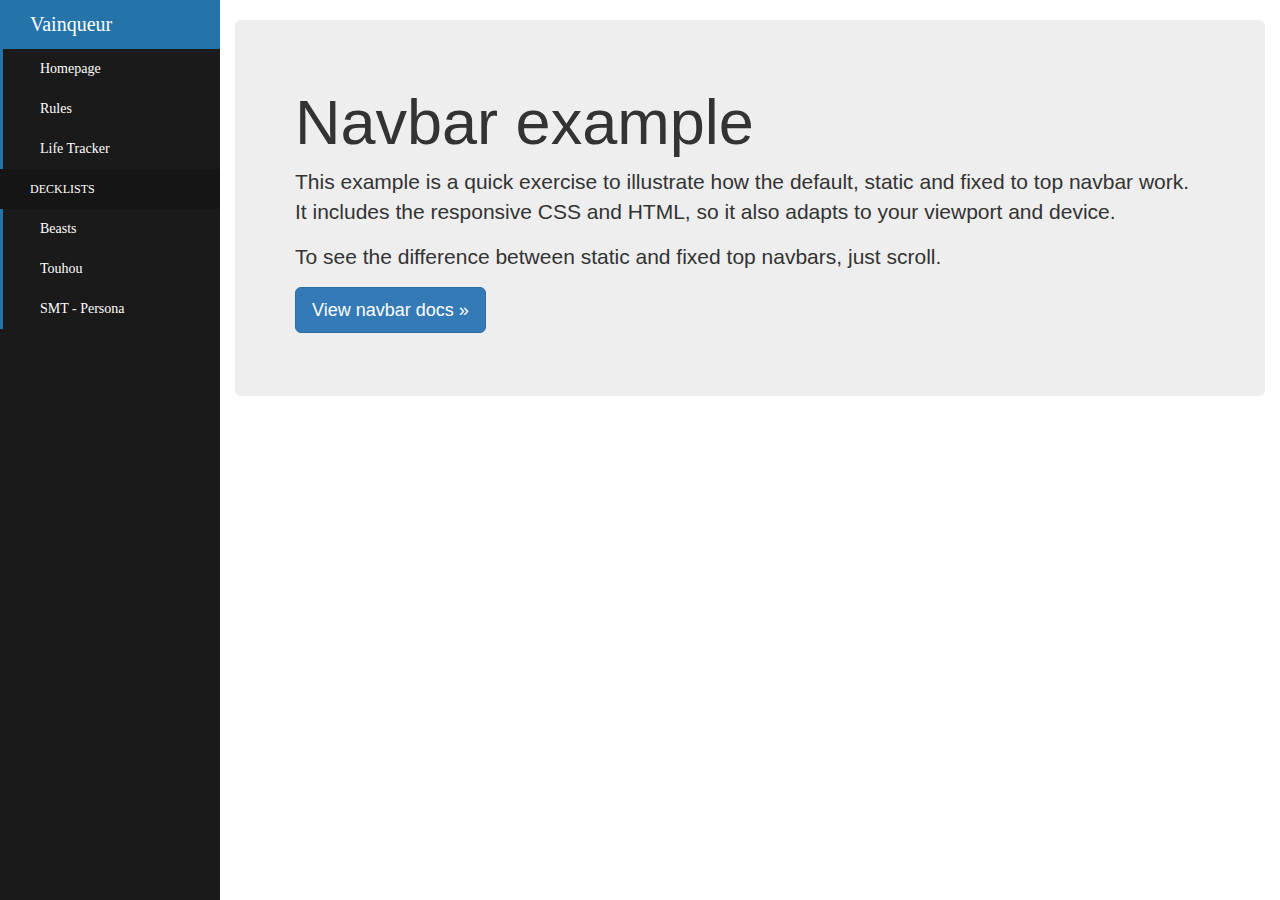
<file: vainqueur/navbar.html>
<html>
<head>
<title>Vainqueur CCG Ruleset</title>    
<meta property="og:title" content="Vainqueur CCG Ruleset" />
<meta property="og:url" content="https://y0shin.github.io/vainqueur.html" />
<meta property="og:image" content="./vainqueur_files/card_labled.png" />
</head>

<link rel='stylesheet' href='https://maxcdn.bootstrapcdn.com/bootstrap/3.3.7/css/bootstrap.min.css'>
<link rel="stylesheet" href="https://pro.fontawesome.com/releases/v5.10.0/css/all.css" integrity="sha384-AYmEC3Yw5cVb3ZcuHtOA93w35dYTsvhLPVnYs9eStHfGJvOvKxVfELGroGkvsg+p" crossorigin="anonymous"/>
<link rel="stylesheet" href="./vainqueur_files/navbar.css">

<body>

<!-- partial:index.partial.html -->
<div class="sidebar-container">
  <div class="sidebar-logo">
    Vainqueur
  </div>
  <ul class="sidebar-navigation">
        <li>
      <a href="../vainqueur.html">
        <i class="fa fa-home" aria-hidden="true"></i> Homepage
      </a>
    </li>
    <li>
      <a  href="../rules.html">
        <i class="fa fa-book" aria-hidden="true"></i> Rules
      </a>
    </li>
    <li>
      <a href="https://boards.4channel.org/vp/thread/48145160">
        <i class="fa fa-tachometer" aria-hidden="true"></i> Life Tracker
      </a>
    </li>
    <li class="header">Decklists</li>
    <li>
      <a href="#">
        <i class="fa fa-paw" aria-hidden="true"></i> Beasts
      </a>
    </li>
    <li>
      <a href="#">
        <i class="fa fa-hat-wizard" aria-hidden="true"></i> Touhou
      </a>
    </li>
    <li>
      <a href="deck_SMT.html">
        <i class="fa fa-ghost" aria-hidden="true"></i> SMT - Persona
      </a>
    </li>
  </ul>
</div>
<script src='https://maxcdn.bootstrapcdn.com/bootstrap/3.3.7/js/bootstrap.min.js'></script>
    
<div class="content-container">

  <div class="container-fluid">

    <!-- Main component for a primary marketing message or call to action -->
    <div class="jumbotron">
      <h1>Navbar example</h1>
      <p>This example is a quick exercise to illustrate how the default, static and fixed to top navbar work. It includes the responsive CSS and HTML, so it also adapts to your viewport and device.</p>
      <p>To see the difference between static and fixed top navbars, just scroll.</p>
      <p>
        <a class="btn btn-lg btn-primary" href="../../components/#navbar" role="button">View navbar docs &raquo;</a>
      </p>
    </div>

  </div>
</div>
<!-- partial -->
    

    </body>
</html>
</file>
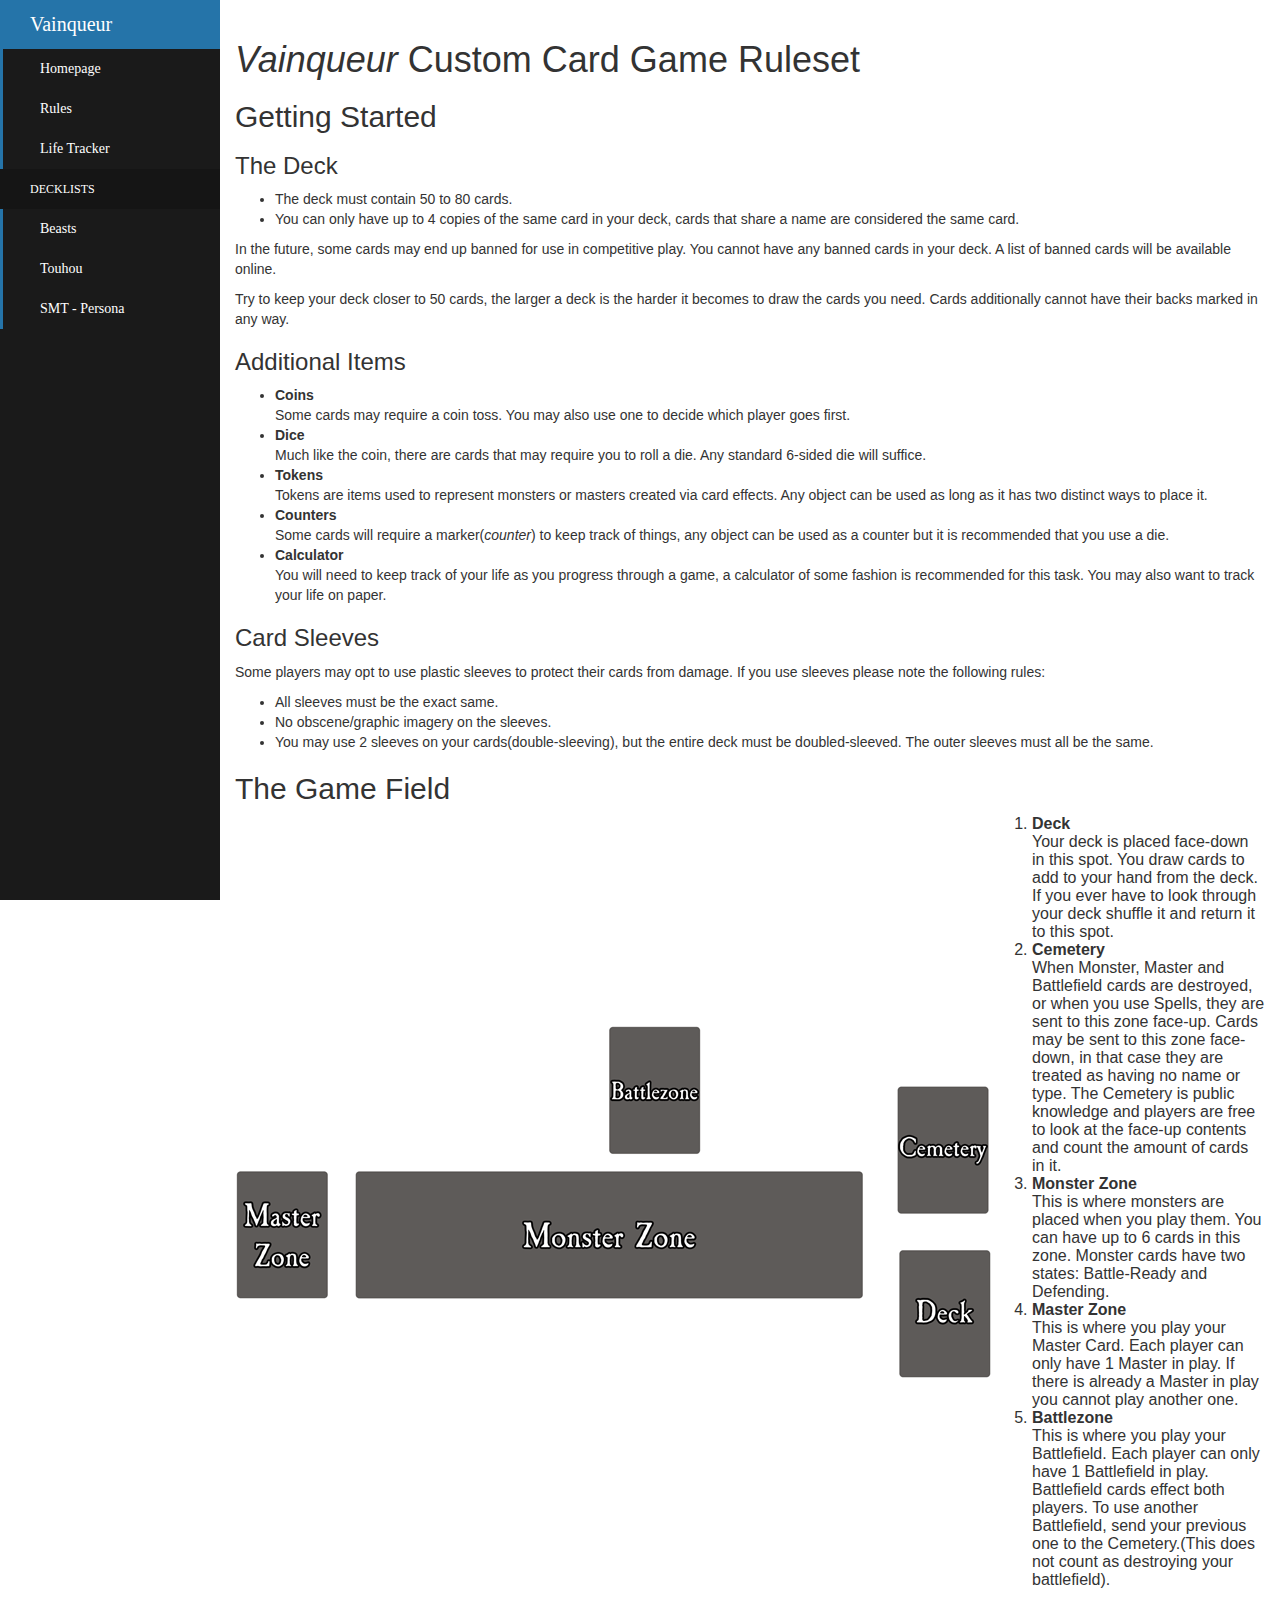
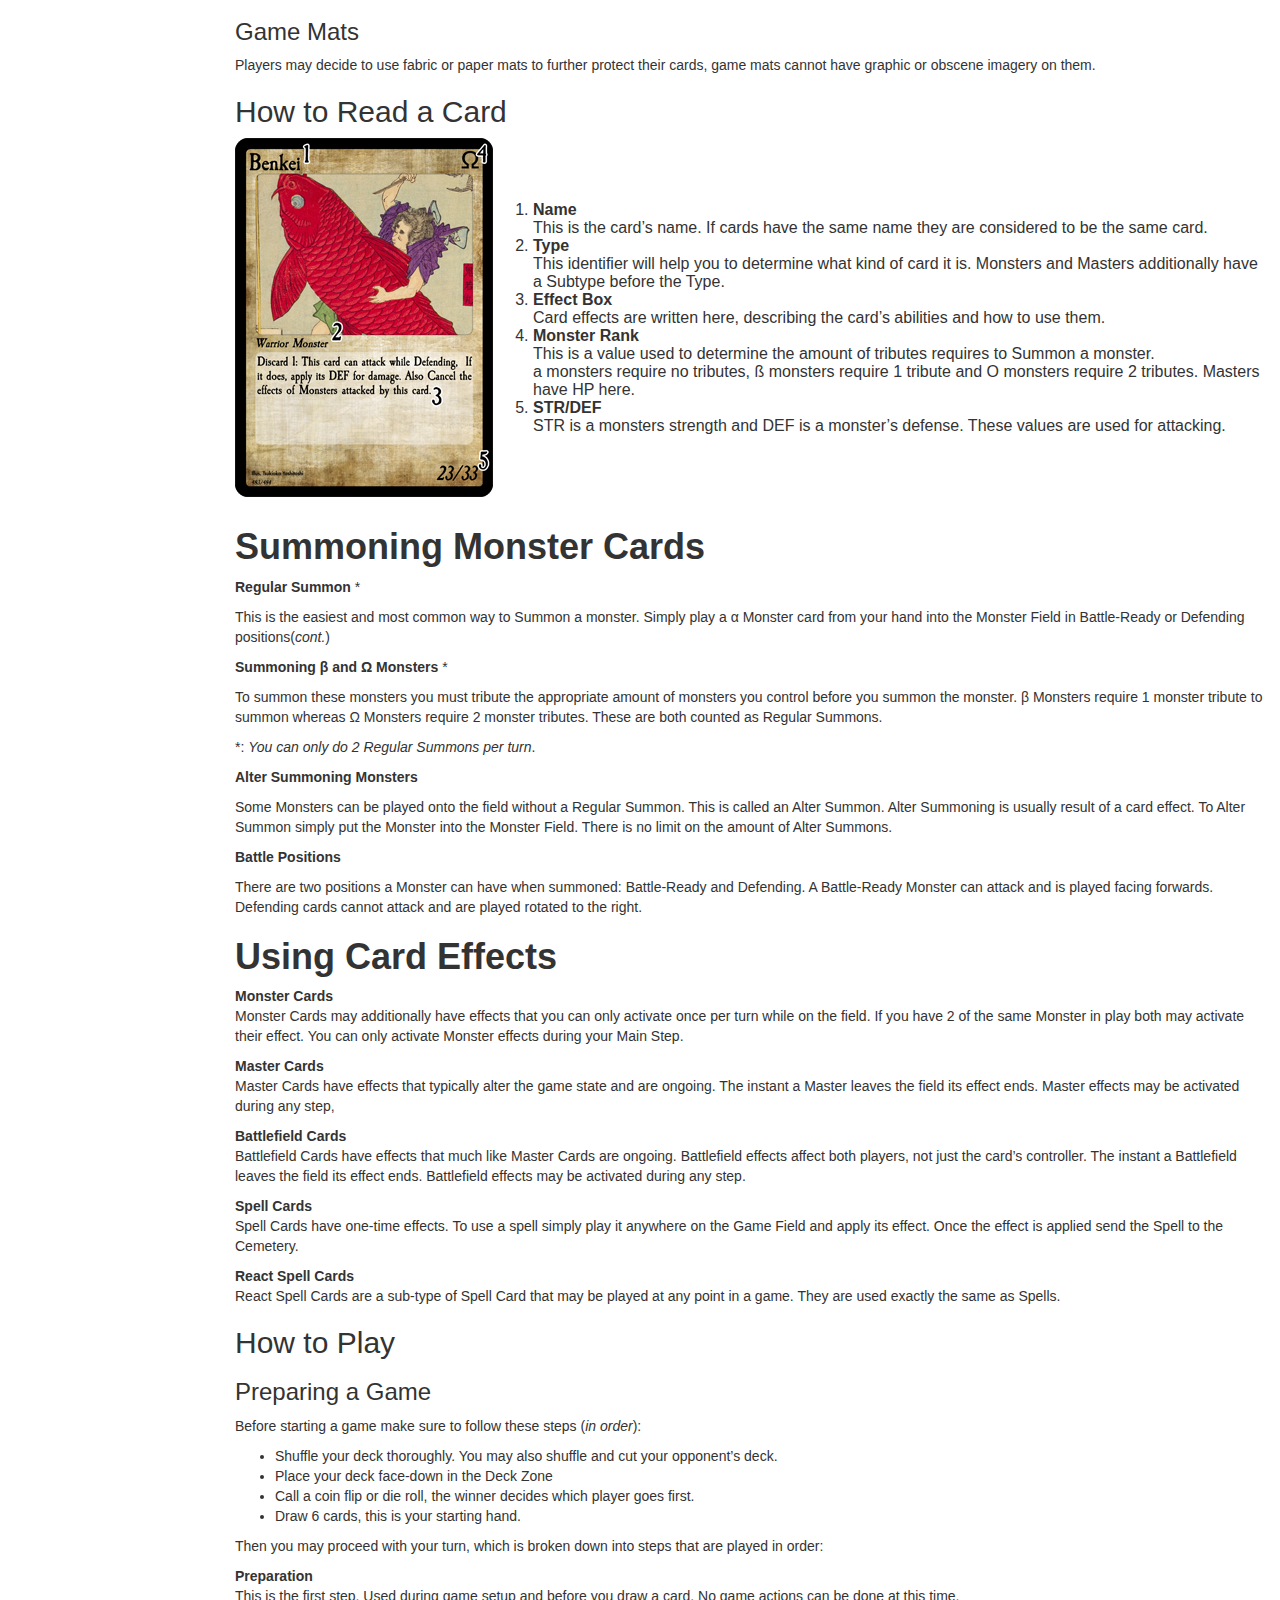
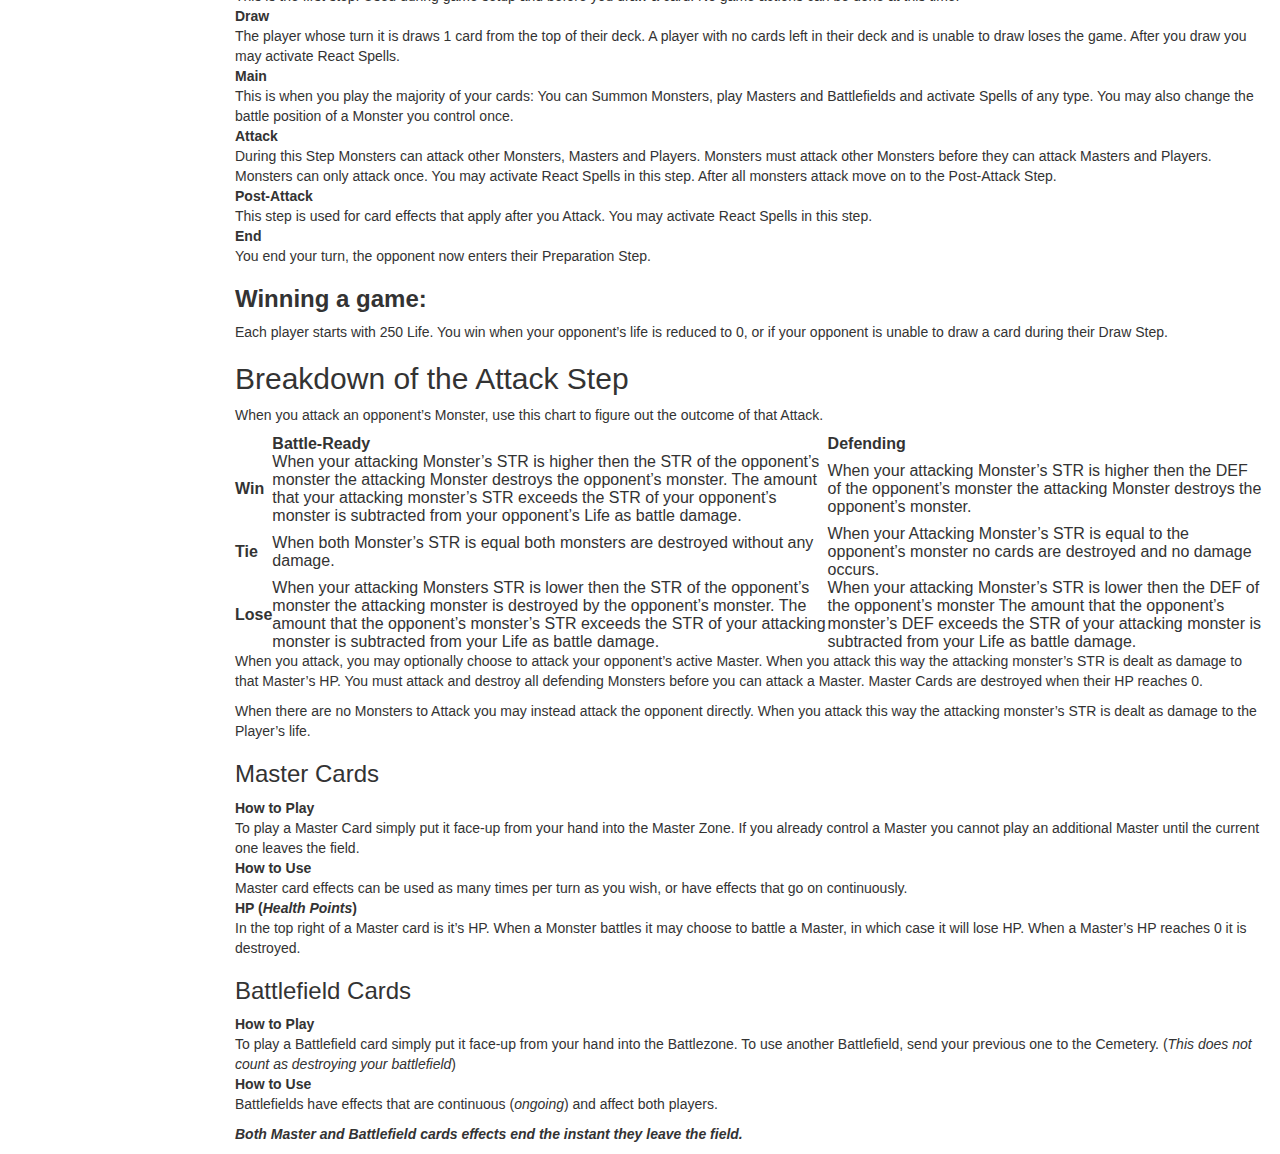
<file: vainqueur/rules.html>
﻿<html>
<head>
<title>Vainqueur CCG Ruleset</title>    
<meta property="og:title" content="Vainqueur CCG Ruleset" />
<meta property="og:url" content="https://y0shin.github.io/vainqueur.html" />
<meta property="og:image" content="./vainqueur_files/card_labled.png" />
</head>

<link rel='stylesheet' href='https://maxcdn.bootstrapcdn.com/bootstrap/3.3.7/css/bootstrap.min.css'>
<link rel="stylesheet" href="https://pro.fontawesome.com/releases/v5.10.0/css/all.css" integrity="sha384-AYmEC3Yw5cVb3ZcuHtOA93w35dYTsvhLPVnYs9eStHfGJvOvKxVfELGroGkvsg+p" crossorigin="anonymous"/>
<link rel="stylesheet" href="./vainqueur_files/navbar.css">

<body>

<!-- partial:index.partial.html -->
<div class="sidebar-container">
  <div class="sidebar-logo">
    Vainqueur
  </div>
  <ul class="sidebar-navigation">
        <li>
      <a  href="../vainqueur.html">
        <i class="fa fa-home" aria-hidden="true"></i> Homepage
      </a>
    </li>
    <li class="active">
      <a href="./rules.html" class="active">
        <i class="fa fa-book active" aria-hidden="false"></i> Rules
      </a>
    </li>
    <li>
      <a href="https://boards.4channel.org/vp/thread/48145160">
        <i class="fa fa-tachometer" aria-hidden="true"></i> Life Tracker
      </a>
    </li>
    <li class="header">Decklists</li>
    <li>
      <a href="deck_NATIVE.html">
        <i class="fa fa-paw" aria-hidden="true"></i> Beasts
      </a>
    </li>
    <li>
      <a href="deck_FAE.html">
        <i class="fa fa-hat-wizard" aria-hidden="true"></i> Touhou
      </a>
    </li>
    <li>
      <a href="deck_SMT.html">
        <i class="fa fa-ghost" aria-hidden="true"></i> SMT - Persona
      </a>
    </li>
  </ul>
</div>
<script src='https://maxcdn.bootstrapcdn.com/bootstrap/3.3.7/js/bootstrap.min.js'></script>
    
<div class="content-container">

  <div class="container-fluid">

<h1 id="vainqueur-custom-card-game-ruleset"><em>Vainqueur</em> Custom Card Game Ruleset</h1>
<h2 id="getting-started">Getting Started</h2>
<h3 id="the-deck">The Deck</h3>
<ul>
<li>The deck must contain 50 to 80 cards.</li>
<li>You can only have up to 4 copies of the same card in your deck, cards that share a name are considered the same card.</li>
</ul>
<p>In the future, some cards may end up banned for use in competitive play. You cannot have any banned cards in your deck. A list of banned cards will be available online.</p>
<p>Try to keep your deck closer to 50 cards, the larger a deck is the harder it becomes to draw the cards you need. Cards additionally cannot have their backs marked in any way.</p>
<h3 id="additional-items">Additional Items</h3>
<ul>
<li><strong>Coins</strong><br>
Some cards may require a coin toss. You may also use one to decide which player goes first.</li>
<li><strong>Dice</strong><br>
Much like the coin, there are cards that may require you to roll a die. Any standard 6-sided die will suffice.</li>
<li><strong>Tokens</strong><br>
Tokens are items used to represent monsters or masters created via card effects. Any object can be used as long as it has two distinct ways to place it.</li>
<li><strong>Counters</strong><br>
Some cards will require a marker(<em>counter</em>) to keep track of things, any object can be used as a counter but it is recommended that you use a die.</li>
<li><strong>Calculator</strong><br>
You will need to keep track of your life as you progress through a game, a calculator of some fashion is recommended for this task. You may also want to track your life on paper.</li>
</ul>
<h3 id="card-sleeves">Card Sleeves</h3>
<p>Some players may opt to use plastic sleeves to protect their cards from damage. If you use sleeves please note the following rules:</p>
<ul>
<li>All sleeves must be the exact same.</li>
<li>No obscene/graphic imagery on the sleeves.</li>
<li>You may use 2 sleeves on your cards(double-sleeving), but the entire deck must be doubled-sleeved. The outer sleeves must all be the same.</li>
</ul>
<h2 id="the-game-field">The Game Field</h2>
<table>
<thead>
  <tr>
    <td><p><img src="./vainqueur_files/field_labled.png" alt="Game Field"></p></td>
    <td><ol>
<li><strong>Deck</strong><br>
Your deck is placed face-down in this spot. You draw cards to add to your hand from the deck. If you ever have to look through your deck shuffle it and return it to this spot.</li>
<li><strong>Cemetery</strong><br>
When Monster, Master and Battlefield cards are destroyed, or when you use Spells, they are sent to this zone face-up. Cards may be sent to this zone face-down, in that case they are treated as having no name or type. The Cemetery is public knowledge and players are free to look at the face-up contents and count the amount of cards in it.</li>
<li><strong>Monster Zone</strong><br>
This is where monsters are placed when you play them. You can have up to 6 cards in this zone. Monster cards have two states: Battle-Ready and Defending.</li>
<li><strong>Master Zone</strong><br>
This is where you play your Master Card. Each player can only have 1 Master in play. If there is already a Master in play you cannot play another one.</li>
<li><strong>Battlezone</strong><br>
This is where you play your Battlefield. Each player can only have 1 Battlefield in play. Battlefield cards effect both players. To use another Battlefield, send your previous one to the Cemetery.(This does not count as destroying your battlefield).</li>
</ol></td>
  </tr>
</thead>
</table>
<h3 id="game-mats">Game Mats</h3>
<p>Players may decide to use fabric or paper mats to further protect their cards, game mats cannot have graphic or obscene imagery on them.</p>
<h2 id="how-to-read-a-card">How to Read a Card</h2>
<table>
<thead>
  <tr>
    <td><p><img src="./vainqueur_files/card_labled.png" alt="enter image description here"></p></td>
    <td><ol>
<li><strong>Name</strong><br>
This is the card’s name. If cards have the same name they are considered to be the same card.</li>
<li><strong>Type</strong><br>
This identifier will help you to determine what kind of card it is. Monsters and Masters additionally have a Subtype before the Type.</li>
<li><strong>Effect Box</strong><br>
Card effects are written here, describing the card’s abilities and how to use them.</li>
<li><strong>Monster Rank</strong><br>
This is a value used to determine the amount of tributes requires to Summon a monster.<br>
a monsters require no tributes, ß monsters require 1 tribute and O monsters require 2 tributes. Masters have HP here.</li>
<li><strong>STR/DEF</strong><br>
STR is a monsters strength and DEF is a monster’s defense. These values are used for attacking.</li>
</ol></td>
  </tr>
</thead>
</table>
<h1 id="summoning-monster-cards"><strong>Summoning Monster Cards</strong></h1>
<p><strong>Regular Summon</strong> *</p>
<p>This is the easiest and most common way to Summon a monster. Simply play a α Monster card from your hand into the Monster Field in Battle-Ready or Defending positions(<em>cont.</em>)</p>
<p><strong>Summoning β and Ω Monsters</strong> *</p>
<p>To summon these monsters you must tribute the appropriate amount of monsters you control before you summon the monster. β Monsters require 1 monster tribute to summon whereas Ω Monsters require 2 monster tributes. These are both counted as Regular Summons.</p>
<p>*: <em>You can only do 2 Regular Summons per turn</em>.</p>
<p><strong>Alter Summoning Monsters</strong></p>
<p>Some Monsters can be played onto the field without a Regular Summon. This is called an Alter Summon. Alter Summoning is usually result of a card effect. To Alter Summon simply put the Monster into the Monster Field. There is no limit on the amount of Alter Summons.</p>
<p><strong>Battle Positions</strong></p>
<p>There are two positions a Monster can have when summoned: Battle-Ready and Defending. A Battle-Ready Monster can attack and is played facing forwards. Defending cards cannot attack and are played rotated to the right.</p>
<h1 id="using-card-effects"><strong>Using Card Effects</strong></h1>
<p><strong>Monster Cards</strong><br>
Monster Cards may additionally have effects that you can only activate once per turn while on the field. If you have 2 of the same Monster in play both may activate their effect. You can only activate Monster effects during your Main Step.</p>
<p><strong>Master Cards</strong><br>
Master Cards have effects that typically alter the game state and are ongoing. The instant a Master leaves the field its effect ends. Master effects may be activated during any step,</p>
<p><strong>Battlefield Cards</strong><br>
Battlefield Cards have effects that much like Master Cards are ongoing. Battlefield effects affect both players, not just the card’s controller. The instant a Battlefield leaves the field its effect ends. Battlefield effects may be activated during any step.</p>
<p><strong>Spell Cards</strong><br>
Spell Cards have one-time effects. To use a spell simply play it anywhere on the Game Field and apply its effect. Once the effect is applied send the Spell to the Cemetery.</p>
<p><strong>React Spell Cards</strong><br>
React Spell Cards are a sub-type of Spell Card that may be played at any point in a game. They are used exactly the same as Spells.</p>
<h2 id="how-to-play">How to Play</h2>
<h3 id="preparing-a-game">Preparing a Game</h3>
<p>Before starting a game make sure to follow these steps (<em>in order</em>):</p>
<ul>
<li>Shuffle your deck thoroughly. You may also shuffle and cut your opponent’s deck.</li>
<li>Place your deck face-down in the Deck Zone</li>
<li>Call a coin flip or die roll, the winner decides which player goes first.</li>
<li>Draw 6 cards, this is your starting hand.</li>
</ul>
<p>Then you may proceed with your turn, which is broken down into steps that are played in order:</p>
<p><strong>Preparation</strong><br>
This is the first step. Used during game setup and before you draw a card. No game actions can be done at this time.<br>
<strong>Draw</strong><br>
The player whose turn it is draws 1 card from the top of their deck. A player with no cards left in their deck and is unable to draw loses the game. After you draw you may activate React Spells.<br>
<strong>Main</strong><br>
This is when you play the majority of your cards: You can Summon Monsters, play Masters and Battlefields and activate Spells of any type. You may also change the battle position of a Monster you control once.<br>
<strong>Attack</strong><br>
During this Step Monsters can attack other Monsters, Masters and Players. Monsters must attack other Monsters before they can attack Masters and Players. Monsters can only attack once. You may activate React Spells in this step. After all monsters attack move on to the Post-Attack Step.<br>
<strong>Post-Attack</strong><br>
This step is used for card effects that apply after you Attack. You may activate React Spells in this step.<br>
<strong>End</strong><br>
You end your turn, the opponent now enters their Preparation Step.</p>
<h3 id="winning-a-game"><strong>Winning a game:</strong></h3>
<p>Each player starts with 250 Life. You win when your opponent’s life is reduced to 0, or if your opponent is unable to draw a card during their Draw Step.</p>
<h2 id="breakdown-of-the-attack-step">Breakdown of the Attack Step</h2>
<p>When you attack an opponent’s Monster, use this chart to figure out the outcome of that Attack.</p>

<table>
<thead>
<tr>
<th></th>
<th>Battle-Ready</th>
<th>Defending</th>
</tr>
</thead>
<tbody>
<tr>
<td><strong>Win</strong></td>
<td>When your attacking Monster’s STR is higher then the STR of the opponent’s monster the attacking Monster destroys the opponent’s monster. The amount that your attacking monster’s STR exceeds the STR of your opponent’s monster is subtracted from your opponent’s Life as battle damage.</td>
<td>When your attacking Monster’s STR is higher then the DEF of the opponent’s monster the attacking Monster destroys the opponent’s monster.</td>
</tr>
<tr>
<td><strong>Tie</strong></td>
<td>When both Monster’s STR is equal both monsters are destroyed without any damage.</td>
<td>When your Attacking Monster’s STR is equal to the opponent’s monster no cards are destroyed and no damage occurs.</td>
</tr>
<tr>
<td><strong>Lose</strong></td>
<td>When your attacking Monsters STR is lower then the STR of the opponent’s monster the attacking monster is destroyed by the opponent’s monster. The amount that the opponent’s monster’s STR exceeds the STR of your attacking monster is subtracted from your Life as battle damage.</td>
<td>When your attacking Monster’s STR is lower then the DEF of the opponent’s monster The amount that the opponent’s monster’s DEF exceeds the STR of your attacking monster is subtracted from your Life as battle damage.</td>
</tr>
</tbody>
</table><p>When you attack, you may optionally choose to attack your opponent’s active Master. When you attack this way the attacking monster’s STR is dealt as damage to that Master’s HP. You must attack and destroy all defending Monsters before you can attack a Master. Master Cards are destroyed when their HP reaches 0.</p>
<p>When there are no Monsters to Attack you may instead attack the opponent directly. When you attack this way the attacking monster’s STR is dealt as damage to the Player’s life.</p>
<h3 id="master-cards">Master Cards</h3>
<p><strong>How to Play</strong><br>
To play a Master Card simply put it face-up from your hand into the Master Zone. If you already control a Master you cannot play an additional Master until the current one leaves the field.<br>
<strong>How to Use</strong><br>
Master card effects can be used as many times per turn as you wish, or have effects that go on continuously.<br>
<strong>HP (<em>Health Points</em>)</strong><br>
In the top right of a Master card is it’s HP. When a Monster battles it may choose to battle a Master, in which case it will lose HP. When a Master’s HP reaches 0 it is destroyed.</p>
<h3 id="battlefield-cards">Battlefield Cards</h3>
<p><strong>How to Play</strong><br>
To play a Battlefield card simply put it face-up from your hand into the Battlezone. To use another Battlefield, send your previous one to the Cemetery. (<em>This does not count as destroying your battlefield</em>)<br>
<strong>How to Use</strong><br>
Battlefields have effects that are continuous (<em>ongoing</em>) and affect both players.</p>
<p><em><strong>Both Master and Battlefield cards effects end the instant they leave the field.</strong></em></p>
  </div>
</div>
<!-- partial -->
    

    </body>
</html>
</file>
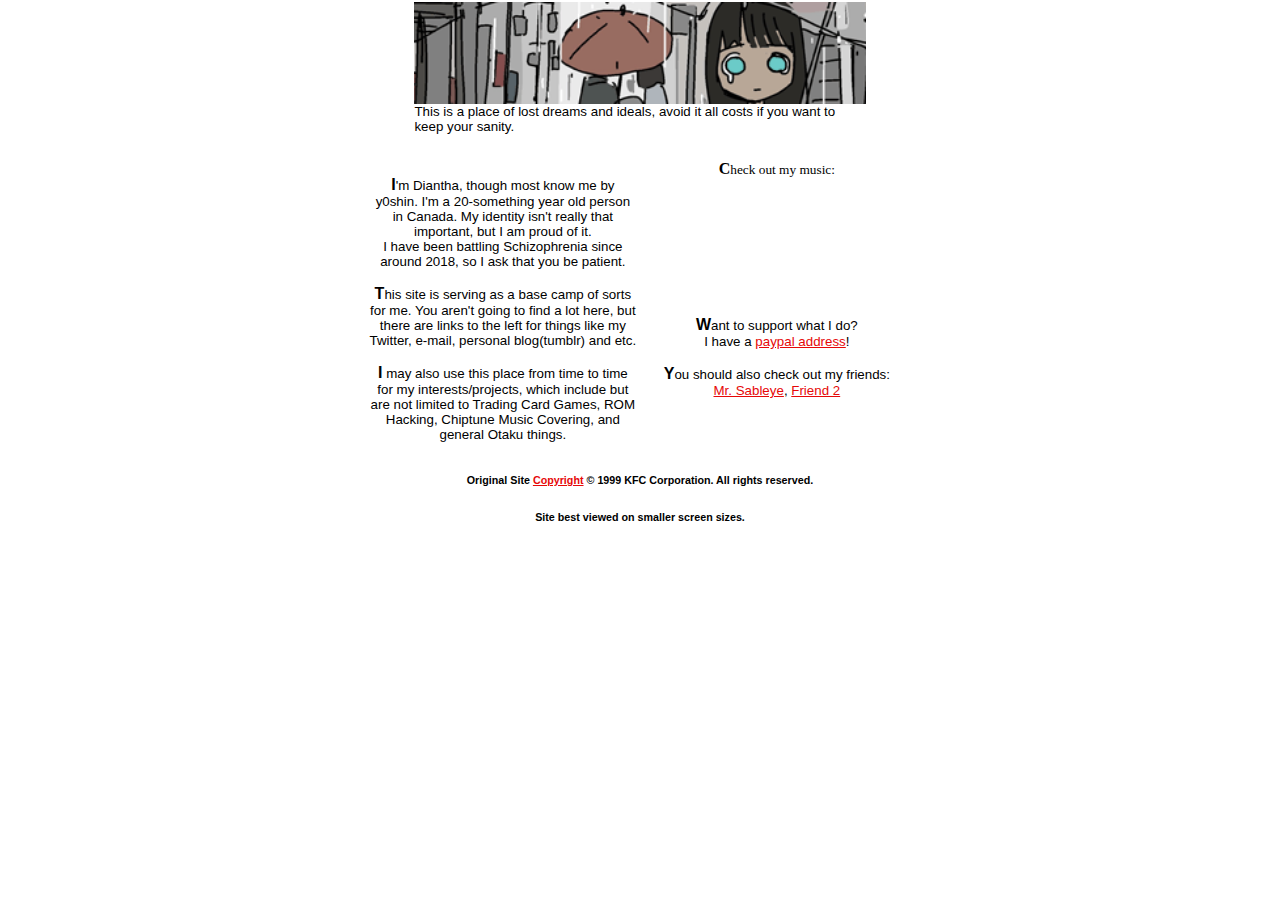
<file: WELCOME TO KFC_files/main1.html>
<!-- saved from url=(0070)https://web.archive.org/web/19991012100503id_/http://kfc.com/main1.htm -->
<html><head><meta http-equiv="Content-Type" content="text/html; charset=windows-1252">

<title>Welcome to KFC</title>
</head>

<body bgcolor="#FFFFFF" text="#000000" link="#E60808" vlink="#FB9393" alink="#E60808" leftmargin="0" style="margin-left: 0px; margin-top: 0px">
<div align="center"><center>

<table border="0" width="550" cellspacing="1">
  <tbody><tr>
    <td width="100%"><div align="center"><center><table border="0" width="450" cellspacing="0" cellpadding="0">
      <tbody><tr>
        <td width="100%"><a href="https://twitter.com/tkmiz"><img border="0" src="./scretrec.gif"  height="102"></a></td>
      </tr>
      <tr>
        <td width="100%"><font face="Arial"><font size="3"></font><small>This is a place of lost dreams and ideals, avoid it all costs if you want to keep your sanity.</font></td>
      </tr>
    </tbody></table>
    </center></div></td>
  </tr>
  <tr>
    <td width="100%"></td>
  </tr>
  <tr>
    <td width="100%"><table border="0" width="100%" cellspacing="1">
      <tbody><tr>
        <td width="50%" valign="top" align="center"><br>
        <font face="Arial">
            <p><strong>I</strong><small>'m Diantha, though most know me by y0shin. I'm a 20-something year old person in Canada. 
                My identity isn't really that important, but I am proud of it.<br /> I have been battling Schizophrenia since around 2018, 
                so I ask that you be patient.
                
                </small></p>
            
            <p><strong>T</strong><small>his site is serving as a base camp of sorts 
            for me. You aren't going to find a lot here, but there are links to the left for things like my Twitter, e-mail, personal blog(tumblr) and etc.</small>                    
            <p><strong>I</strong><small> may also use this place from time to time for my interests/projects, which include but are not limited to Trading Card Games, ROM Hacking, Chiptune Music Covering, and general Otaku things.</small></p>
            
            </font>
          </td>
        <td width="3" valign="top" align="left"></td>
          <td width="50%" valign="top" align="center"><br><strong>C</strong><small>heck out my music:</small>
        <iframe width="180" height="120" scrolling="no" frameborder="no" allow="autoplay" src="https://w.soundcloud.com/player/?url=https%3A//api.soundcloud.com/tracks/1049259322&color=%23e60808&auto_play=false&hide_related=false&show_comments=true&show_user=true&show_reposts=false&show_teaser=true&visual=true"></iframe><div style="font-size: 10px; color: #cccccc;line-break: anywhere;word-break: normal;overflow: hidden;white-space: nowrap;text-overflow: ellipsis; font-family: Interstate,Lucida Grande,Lucida Sans Unicode,Lucida Sans,Garuda,Verdana,Tahoma,sans-serif;font-weight: 100;"></div><br>
        <font face="Arial"><strong>W</strong><small>ant to support what I do?</small><br>
        <small>I have a <a href="https://www.paypal.me/dianthayoshin">paypal address</a>!</small></font><p><font face="Arial"><strong>Y</strong><small>ou should also check out my friends: <br /><a href="https://weedl.es/">Mr. Sableye</a>, <a href=#>Friend 2</a></small></font></p></td>
      </tr>
    </tbody></table>
    </td>
  </tr>
  <tr>
    <td width="100%"></td>
  </tr>
</tbody></table>
</center></div>

<h6 align="center"><font face="Arial"> Original Site <a href=#>Copyright</a> � 1999 KFC
Corporation. All rights reserved.</font></h6>
<h6 align="center"><font face="Arial">Site best viewed on smaller screen sizes.</font></h6>


</body></html>
</file>
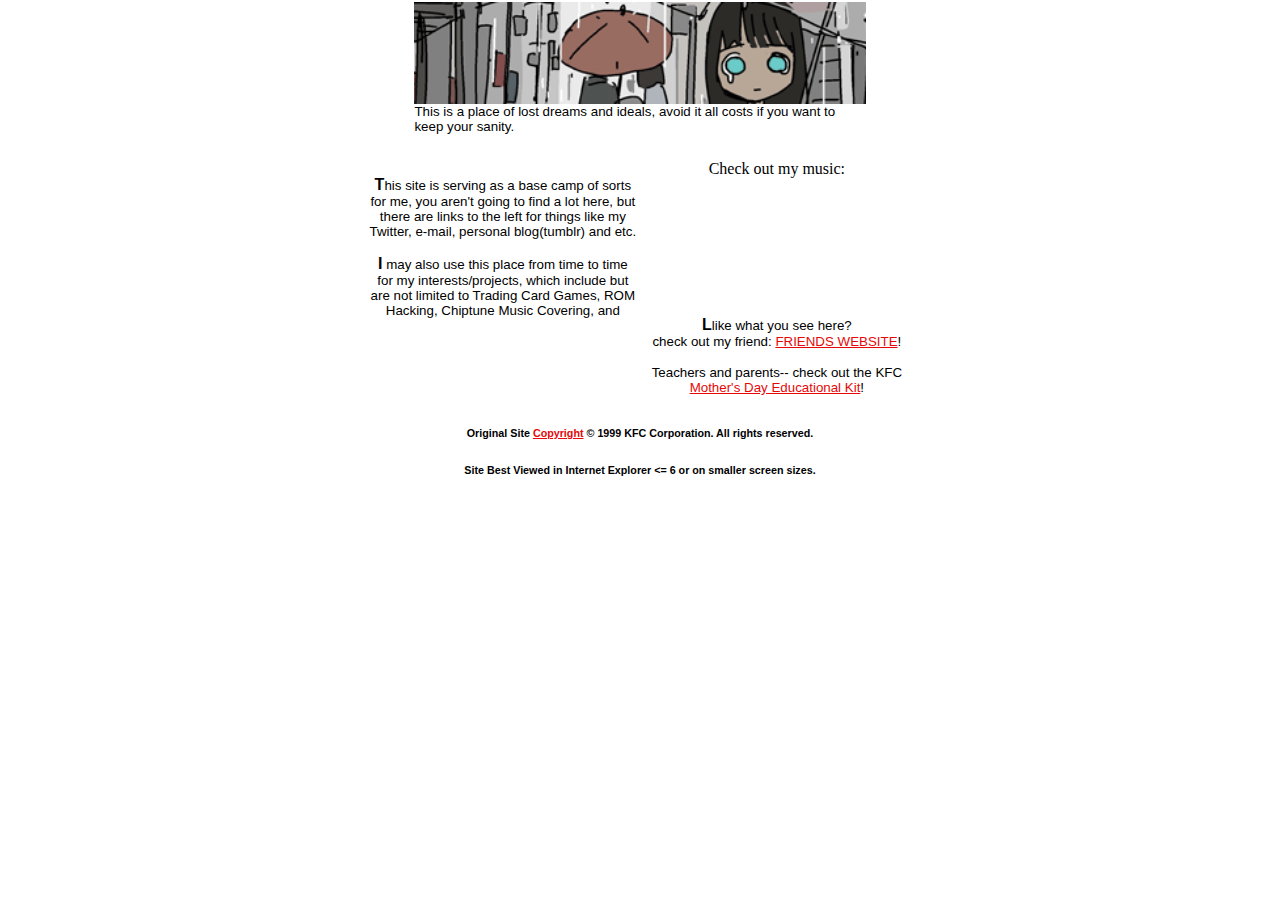
<file: WELCOME TO KFC_files/main2.html>
<!-- saved from url=(0070)https://web.archive.org/web/19991012100503id_/http://kfc.com/main1.htm -->
<html><head><meta http-equiv="Content-Type" content="text/html; charset=windows-1252">

<title>Welcome to KFC</title>
</head>

<body bgcolor="#FFFFFF" text="#000000" link="#E60808" vlink="#FB9393" alink="#E60808" leftmargin="0" style="margin-left: 0px; margin-top: 0px">
<div align="center"><center>

<table border="0" width="550" cellspacing="1">
  <tbody><tr>
    <td width="100%"><div align="center"><center><table border="0" width="450" cellspacing="0" cellpadding="0">
      <tbody><tr>
        <td width="100%"><a href="https://twitter.com/tkmiz"><img border="0" src="./scretrec.gif"  height="102"></a></td>
      </tr>
      <tr>
        <td width="100%"><font face="Arial"><font size="3"></font><small>This is a place of lost dreams and ideals, avoid it all costs if you want to keep your sanity.</font></td>
      </tr>
    </tbody></table>
    </center></div></td>
  </tr>
  <tr>
    <td width="100%"></td>
  </tr>
  <tr>
    <td width="100%"><table border="0" width="100%" cellspacing="1">
      <tbody><tr>
        <td width="50%" valign="top" align="center"><br>
        <font face="Arial"><p><strong>T</strong><small>his site is serving as a base camp of sorts 
            for me, you aren't going to find a lot here, but there are links to the left for things like my Twitter, e-mail, personal blog(tumblr) and etc.</small>
            <p><strong>I</strong><small> may also use this place from time to time for my interests/projects, which include but are not limited to Trading Card Games, ROM Hacking, Chiptune Music Covering, and </small></p>
            
            </font>
          </td>
        <td width="3" valign="top" align="left"></td>
        <td width="50%" valign="top" align="center"><br>Check out my music:
        <iframe width="180" height="120" scrolling="no" frameborder="no" allow="autoplay" src="https://w.soundcloud.com/player/?url=https%3A//api.soundcloud.com/tracks/1049259322&color=%23e60808&auto_play=false&hide_related=false&show_comments=true&show_user=true&show_reposts=false&show_teaser=true&visual=true"></iframe><div style="font-size: 10px; color: #cccccc;line-break: anywhere;word-break: normal;overflow: hidden;white-space: nowrap;text-overflow: ellipsis; font-family: Interstate,Lucida Grande,Lucida Sans Unicode,Lucida Sans,Garuda,Verdana,Tahoma,sans-serif;font-weight: 100;"></div><br>
        <font face="Arial"><strong>L</strong><small>like what you see here?</small><br>
        <small>check out my friend: <a href="https://web.archive.org/web/19991012100503id_/http://kfc.com/Promos/CWAY/PostPromo/colway.htm">FRIENDS WEBSITE</a>!</small></font><p><font face="Arial"><small>Teachers and parents-- check out the KFC <a href="https://web.archive.org/web/19991012100503id_/http://kfc.com/Promos/MD2000/edkit.htm">Mother's Day Educational Kit</a>!</small></font></p></td>
      </tr>
    </tbody></table>
    </td>
  </tr>
  <tr>
    <td width="100%"></td>
  </tr>
</tbody></table>
</center></div>

<h6 align="center"><font face="Arial"> Original Site <a href=#>Copyright</a> � 1999 KFC
Corporation. All rights reserved.</font></h6>
<h6 align="center"><font face="Arial">Site Best Viewed in Internet Explorer &#60;= 6 or on smaller screen sizes.</font></h6>


</body></html>
</file>
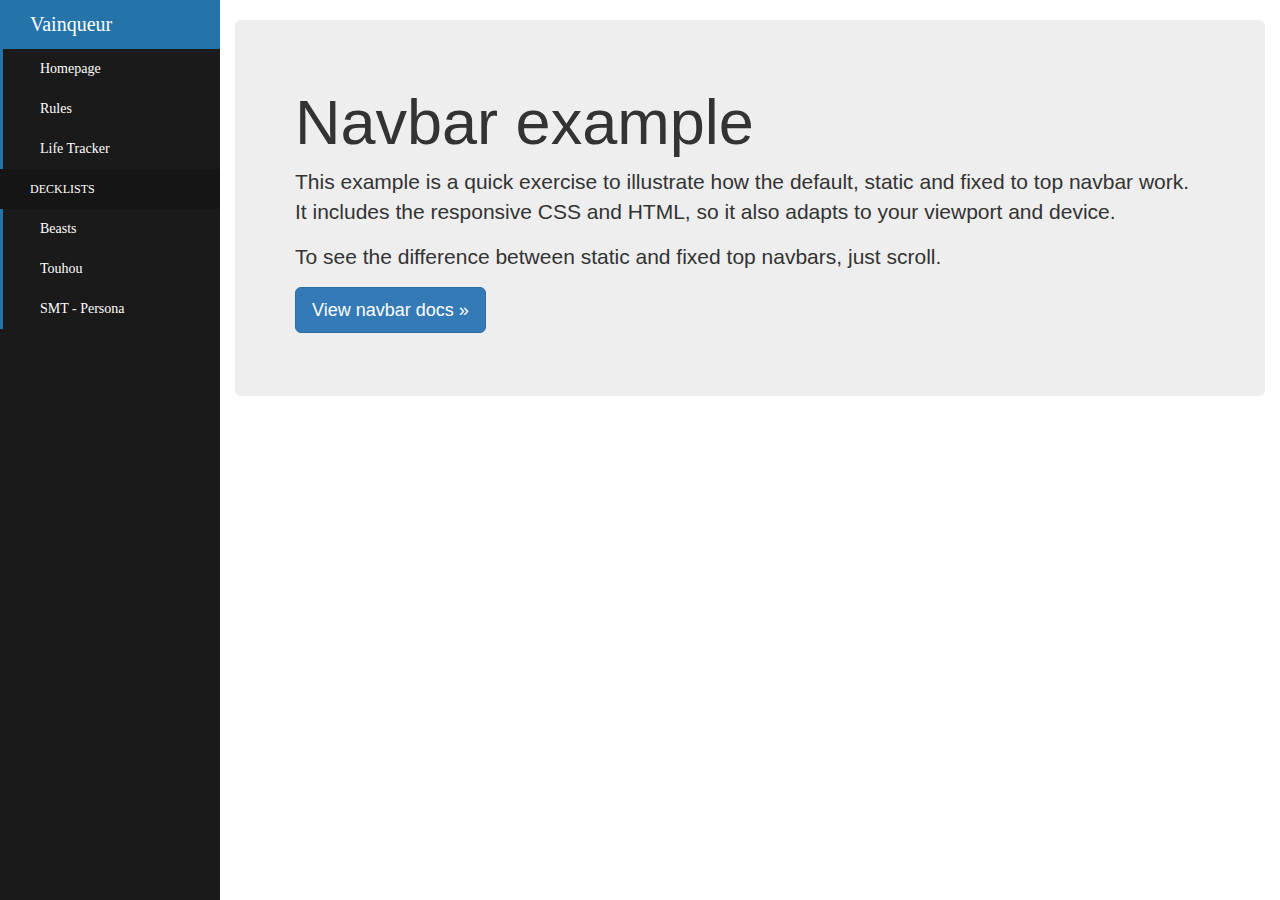
<file: vainqueur/vainqueur_files/navbar.html>
<html>
<head>
<title>Vainqueur CCG Ruleset</title>    
<meta property="og:title" content="Vainqueur CCG Ruleset" />
<meta property="og:url" content="https://y0shin.github.io/vainqueur.html" />
<meta property="og:image" content="card_labled.png" />
</head>

<link rel='stylesheet' href='https://maxcdn.bootstrapcdn.com/bootstrap/3.3.7/css/bootstrap.min.css'>
<link rel="stylesheet" href="https://pro.fontawesome.com/releases/v5.10.0/css/all.css" integrity="sha384-AYmEC3Yw5cVb3ZcuHtOA93w35dYTsvhLPVnYs9eStHfGJvOvKxVfELGroGkvsg+p" crossorigin="anonymous"/>
<link rel="stylesheet" href="./navbar.css">

<body>

<!-- partial:index.partial.html -->
<div class="sidebar-container">
  <div class="sidebar-logo">
    Vainqueur
  </div>
  <ul class="sidebar-navigation">
        <li>
      <a href="../vainqueur.html">
        <i class="fa fa-home" aria-hidden="true"></i> Homepage
      </a>
    </li>
    <li>
      <a href="../rules.html">
        <i class="fa fa-book" aria-hidden="true"></i> Rules
      </a>
    </li>
    <li>
      <a href="https://boards.4channel.org/vp/thread/48145160">
        <i class="fa fa-tachometer" aria-hidden="true"></i> Life Tracker
      </a>
    </li>
    <li class="header">Decklists</li>
    <li>
      <a href="#">
        <i class="fa fa-paw" aria-hidden="true"></i> Beasts
      </a>
    </li>
    <li>
      <a href="#">
        <i class="fa fa-hat-wizard" aria-hidden="true"></i> Touhou
      </a>
    </li>
    <li>
      <a href="#">
        <i class="fa fa-ghost" aria-hidden="true"></i> SMT - Persona
      </a>
    </li>
  </ul>
</div>
<script src='https://maxcdn.bootstrapcdn.com/bootstrap/3.3.7/js/bootstrap.min.js'></script>
    
<div class="content-container">

  <div class="container-fluid">

    <!-- Main component for a primary marketing message or call to action -->
    <div class="jumbotron">
      <h1>Navbar example</h1>
      <p>This example is a quick exercise to illustrate how the default, static and fixed to top navbar work. It includes the responsive CSS and HTML, so it also adapts to your viewport and device.</p>
      <p>To see the difference between static and fixed top navbars, just scroll.</p>
      <p>
        <a class="btn btn-lg btn-primary" href="../../components/#navbar" role="button">View navbar docs &raquo;</a>
      </p>
    </div>

  </div>
</div>
<!-- partial -->
    

    </body>
</html>
</file>
<file: vainqueur/vainqueur_files/navbar.css>
@font-face{
    font-family: Calson Antique;
    src: local('Caslon-Antique-Regular.woff'), url('https://cdn.discordapp.com/attachments/679385700734599178/885148435647451176/Caslon-Antique-Regular.woff') format('woff');
}


.sidebar-container{   
    font-family: 'Calson Antique'; 
}

.sidebar-container {
  position: fixed;
  width: 220px;
  height: 100%;
  left: 0;
  overflow-x: hidden;
  overflow-y: auto;
  background: #1a1a1a;
  color: #fff;
}

.content-container {
  padding-top: 20px;
}

.sidebar-logo {
  padding: 10px 15px 10px 30px;
  font-size: 20px;
  background-color: #2574A9;
}

.sidebar-navigation {
  padding: 0;
  margin: 0;
  list-style-type: none;
  position: relative;
}

.sidebar-navigation li {
  background-color: transparent;
  position: relative;
  display: inline-block;
  width: 100%;
  line-height: 20px;
}

.sidebar-navigation li a {
  padding: 10px 15px 10px 30px;
  display: block;
  color: #fff;
}

.sidebar-navigation li .fa {
  margin-right: 10px;
}

.sidebar-navigation li a:active,
.sidebar-navigation li a:hover,
.sidebar-navigation li a:focus {
  text-decoration: none;
  outline: none;
}

.sidebar-navigation li::before {
  background-color: #2574A9;
  position: absolute;
  content: '';
  height: 100%;
  left: 0;
  top: 0;
  -webkit-transition: width 0.2s ease-in;
  transition: width 0.2s ease-in;
  width: 3px;
  z-index: -1;
}

.sidebar-navigation li:hover::before {
  width: 100%;
}

.sidebar-navigation .header {
  font-size: 12px;
  text-transform: uppercase;
  background-color: #151515;
  padding: 10px 15px 10px 30px;
}

.sidebar-navigation .header::before {
  background-color: transparent;
}

.content-container {
  padding-left: 220px;
}
</file>
